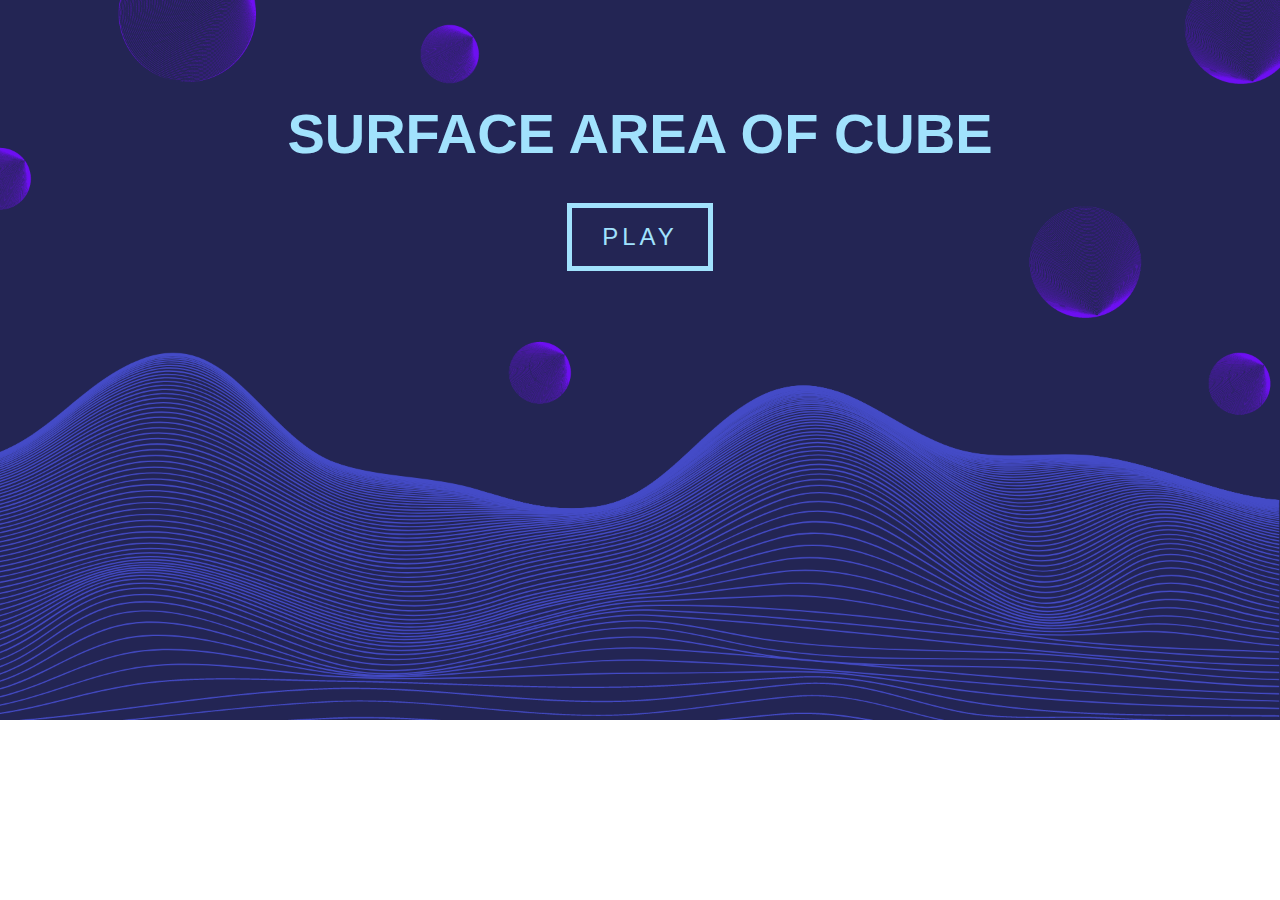
<file: index.html>
<!DOCTYPE html>
<html lang="en">
<head>
    <meta charset="UTF-8">
    <meta http-equiv="X-UA-Compatible" content="IE=edge">
    <meta name="viewport" content="width=device-width, initial-scale=1.0">
    <title>Surface Area of Cube</title>
    <link rel="stylesheet" href="./css/landing.css">
</head>
<body>
    <div class="landing">
        <h1>SURFACE AREA OF CUBE</h1>
        <a href="question.html">
            <span></span>
            <span></span>
            <span></span>
            <span></span>
            PLAY
        </a>
    </div>
</body>
</html>
</file>
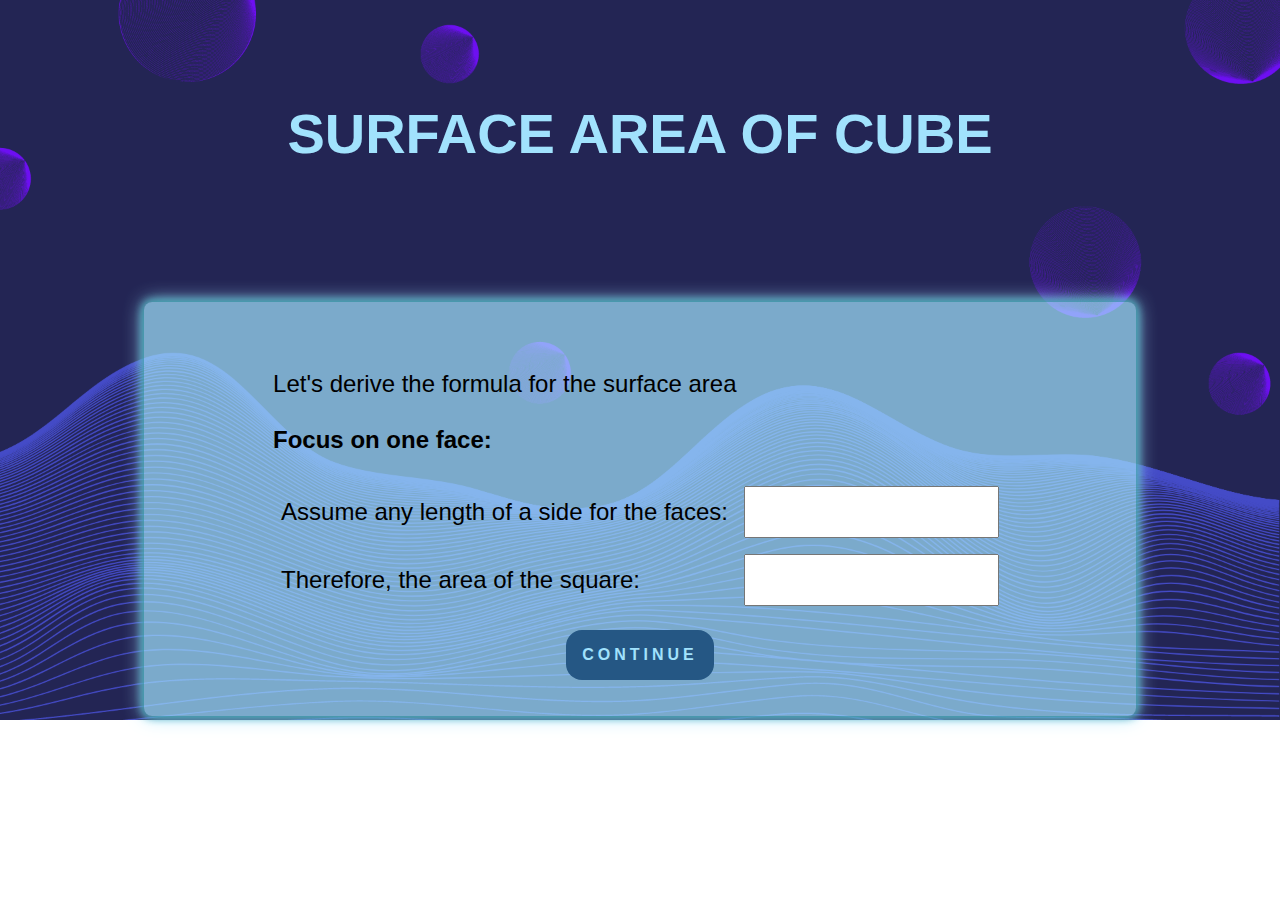
<file: activity1.html>
<!DOCTYPE html>
<html lang="en">
<head>
    <meta charset="UTF-8">
    <meta http-equiv="X-UA-Compatible" content="IE=edge">
    <meta name="viewport" content="width=device-width, initial-scale=1.0">
    <title>Surface Area of Cube</title>
    <link rel="stylesheet" href="./css/landing.css">
    <style>
        table {
          font-family: arial, sans-serif;
          border-collapse: collapse;
          width: 80%;
        }
        
        td, th {
          border: 0px;
          text-align: left;
          padding: 8px;
        }
        </style>
</head>
<body>
    <div class="landing">
        <h1>SURFACE AREA OF CUBE</h1>
        <div class="popup" id="activityBox" style="display: flex; width:75%;">
            <!-- <div class="character">
                <img src="./images/character.png" alt="">
            </div> -->
            <div id="instruct" style="width: fit-content;">
                <p class="instruct_p"><br>Let's derive the formula for the surface area<br><br><b>Focus on one face:</b><br>
                </p>
                <table class="instruct_p">
                    <tr>
                      <td>Assume any length of a side for the faces:</td>
                      <td><input class="derivationTA" type="text" id="sideValue"></td>
                    </tr>
                    <tr>
                      <td>Therefore, the area of the square:</td>
                      <td><input class="derivationTA" type="text" id="area"></td>
                    </tr>
                  </table>
                <p class="instruct_p" id="areaFormula" style="display: none;">
                    Area entered is wrong!<br>
                    Area = side*side
                </p>
                <a href="derivation.html">
                    <span></span>
                    <span></span>
                    <span></span>
                    <span></span>
                    Continue
                </a>
            </div>
        </div>
    </div>
</body>
<script>
    function storeAndRedirect() {
        var inputValue = document.getElementById('sideValue').value;
        var squaredValue = parseFloat(inputValue) * parseFloat(inputValue);
        localStorage.setItem('squaredValue', squaredValue);
        localStorage.setItem('sideValue', inputValue)
        console.log('Squared value stored in local storage:', squaredValue); // Add this line to log the squared value
        location.href = "derivation.html";
    } 
    function checkarea() {
        var areaValue = parseFloat(area.value); // Parse the value to a number
        var sideInput = parseFloat(sideValue.value); // Parse the value to a number
        
        if (!isNaN(areaValue) && areaValue === sideInput * sideInput) {
            location.href = "derivation.html";
            storeAndRedirect();
        } else {
            document.getElementById('areaFormula').style.display = 'flex';
        }
    }
    area.addEventListener("input", checkarea);
</script>
</html>
</file>
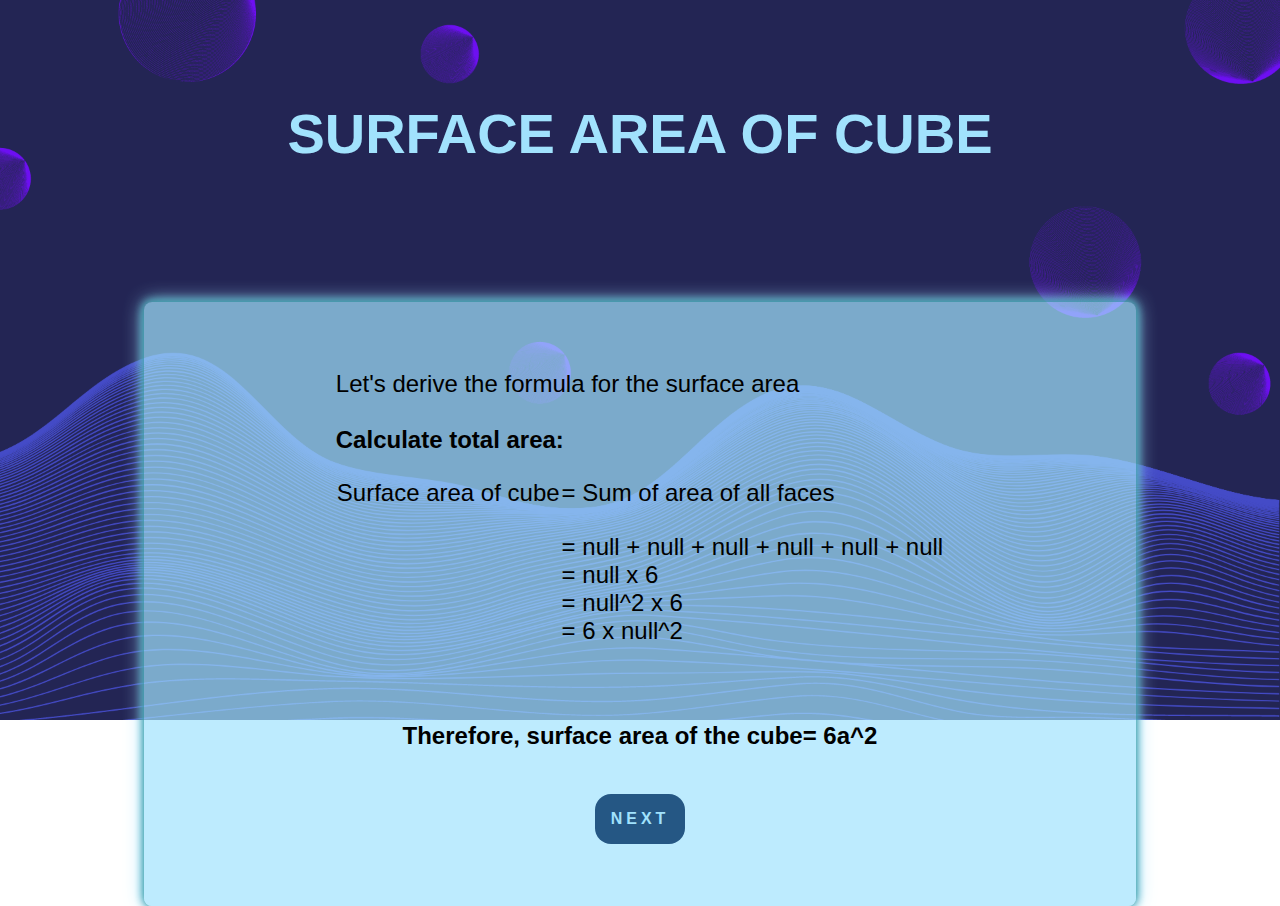
<file: activity2.html>
<!DOCTYPE html>
<html lang="en">
<head>
    <meta charset="UTF-8">
    <meta http-equiv="X-UA-Compatible" content="IE=edge">
    <meta name="viewport" content="width=device-width, initial-scale=1.0">
    <title>Surface Area of Cube</title>
    <link rel="stylesheet" href="./css/landing.css">
    <style>
        table {
          font-family: arial, sans-serif;
          border-collapse: collapse;
          width: 80%;
        }
        
        td, th {
          border: 0px;
          text-align: left;
        }
        </style>
</head>
<body>
    <div class="landing">
        <h1>SURFACE AREA OF CUBE</h1>
        <div class="popup" id="activityBox" style="display: flex; width:75%;">
            <!-- <div class="character">
                <img src="./images/character.png" alt="">
            </div> -->
            <div id="instruct" style="width: fit-content;">
                <p class="instruct_p"><br>Let's derive the formula for the surface area<br><br>
                    <b>Calculate total area:</b>
                    <!-- <br>Surface area of cube = Sum of area of all faces<br> -->
                </p>   
                <table class="instruct_p">
                    <tr>
                      <td>Surface area of cube</td>
                      <td>= Sum of area of all faces</td>
                    </tr>
                    <tr>
                      <td></td>
                      <td><p id="instructions"></p></td>
                    </tr>
                  </table>   
                <p class="instructConclusion instruct_p" id="Conclusion" style="text-align: center; font-weight:bold"></p>         
            </div>
        </div>
    </div>
</body>
<script>
    window.onload = function () {
    var squaredValue = localStorage.getItem('squaredValue');
    var sideValue = localStorage.getItem('sideValue');
    if (squaredValue) {
        var faceCubes = document.querySelectorAll('.num');
        faceCubes.forEach(function (element) {
            var squaredDiv = document.createElement('div');
            squaredDiv.textContent = squaredValue;
            element.appendChild(squaredDiv);
        });
    }
    var popup = document.querySelector('#instructions');
    var para = document.createElement('div');
    para.innerHTML="= "+squaredValue+" + "+squaredValue+" + "+squaredValue+" + "+squaredValue+" + "+squaredValue+" + "+squaredValue + "<br> = " + squaredValue +" x 6 "+ "<br> = "+ sideValue+"^2 x 6 "+"<br>= 6 x "+sideValue+"^2<br><br>";
    para.classList.add('instruct_p');
    popup.appendChild(para);
    var x = document.querySelector('#Conclusion');
    var y = document.createElement('div');
    y.innerHTML="Therefore, surface area of the cube= 6a^2 "+ '<br><br><a href="conclude.html">Next</a>';
    y.classList.add('instructConclusion');
    x.appendChild(y);
    localStorage.removeItem('squaredValue'); 
    localStorage.removeItem('sideValue');
};
</script>
</html>
</file>
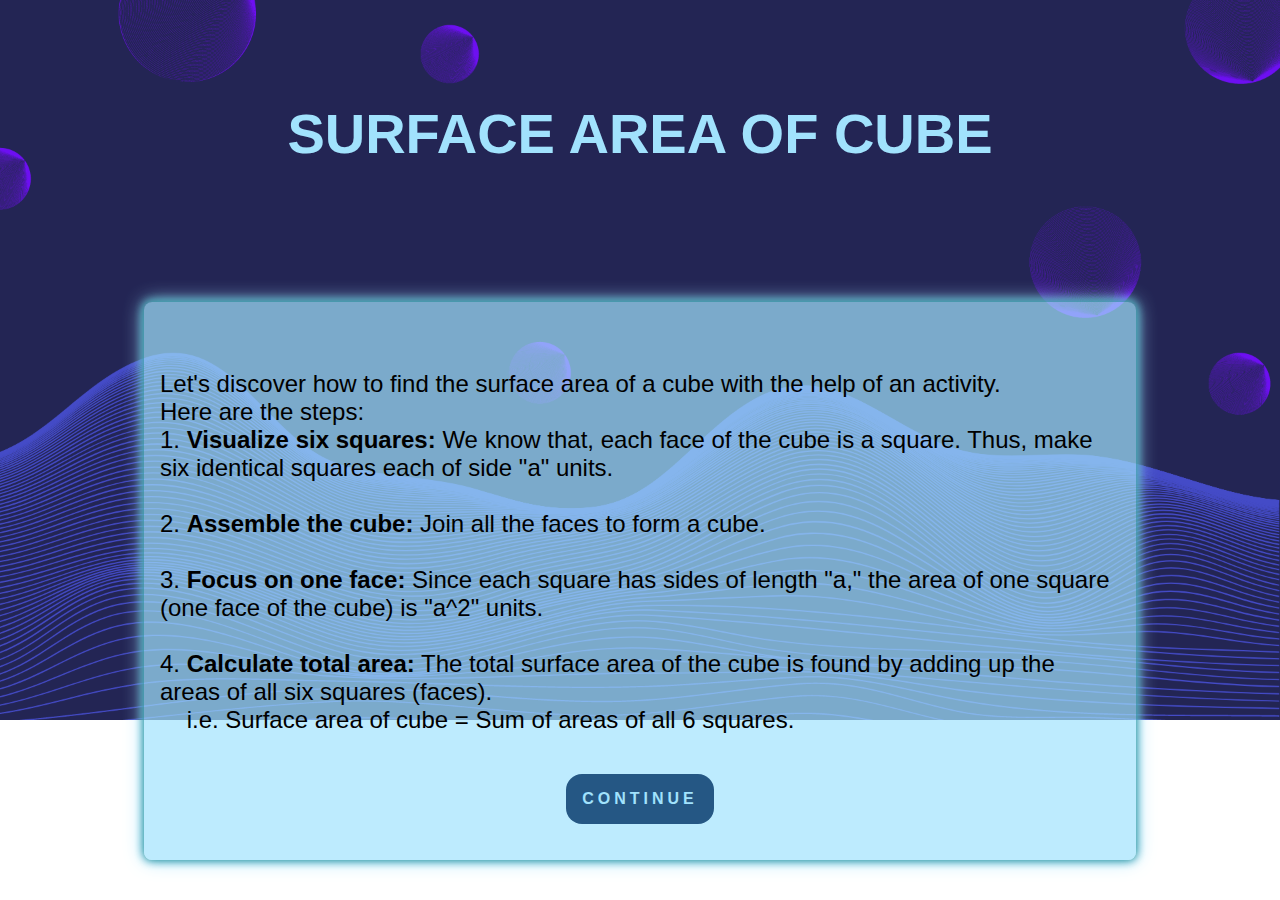
<file: activityInfo.html>
<!DOCTYPE html>
<html lang="en">
<head>
    <meta charset="UTF-8">
    <meta http-equiv="X-UA-Compatible" content="IE=edge">
    <meta name="viewport" content="width=device-width, initial-scale=1.0">
    <title>Welcome</title>
    <link rel="stylesheet" href="./css/landing.css">
</head>
<body>
    <div class="landing">
        <h1>SURFACE AREA OF CUBE</h1>
        <div class="popup" id="activityBox" style="display: flex; width:75%;">
            <!-- <div class="character">
                <img src="./images/character.png" alt="">
            </div> -->
            <div id="instruct" style="width: fit-content;">
                <p class="instruct_p"><br>
Let's discover how to find the surface area of a cube with the help of an activity.<br> Here are the steps:<br>
1. <b>Visualize six squares: </b>We know that, each face of the cube is a square. Thus, make six identical squares each of side "a" units.<br><br>
2. <b>Assemble the cube: </b>Join all the faces to form a cube.<br><br>
3. <b>Focus on one face:</b> Since each square has sides of length "a," the area of one square (one face of the cube) is "a^2" units. <br><br>
4. <b>Calculate total area:</b> The total surface area of the cube is found by adding up the areas of all six squares (faces). 
<br>&nbsp &nbsp i.e. Surface area of cube = Sum of areas of all 6 squares.
                     </p>
                <a href="drag.html">
                    <span></span>
                    <span></span>
                    <span></span>
                    <span></span>
                    Continue
                </a>
            </div>
        </div>
    </div>
</body>
</html>
</file>
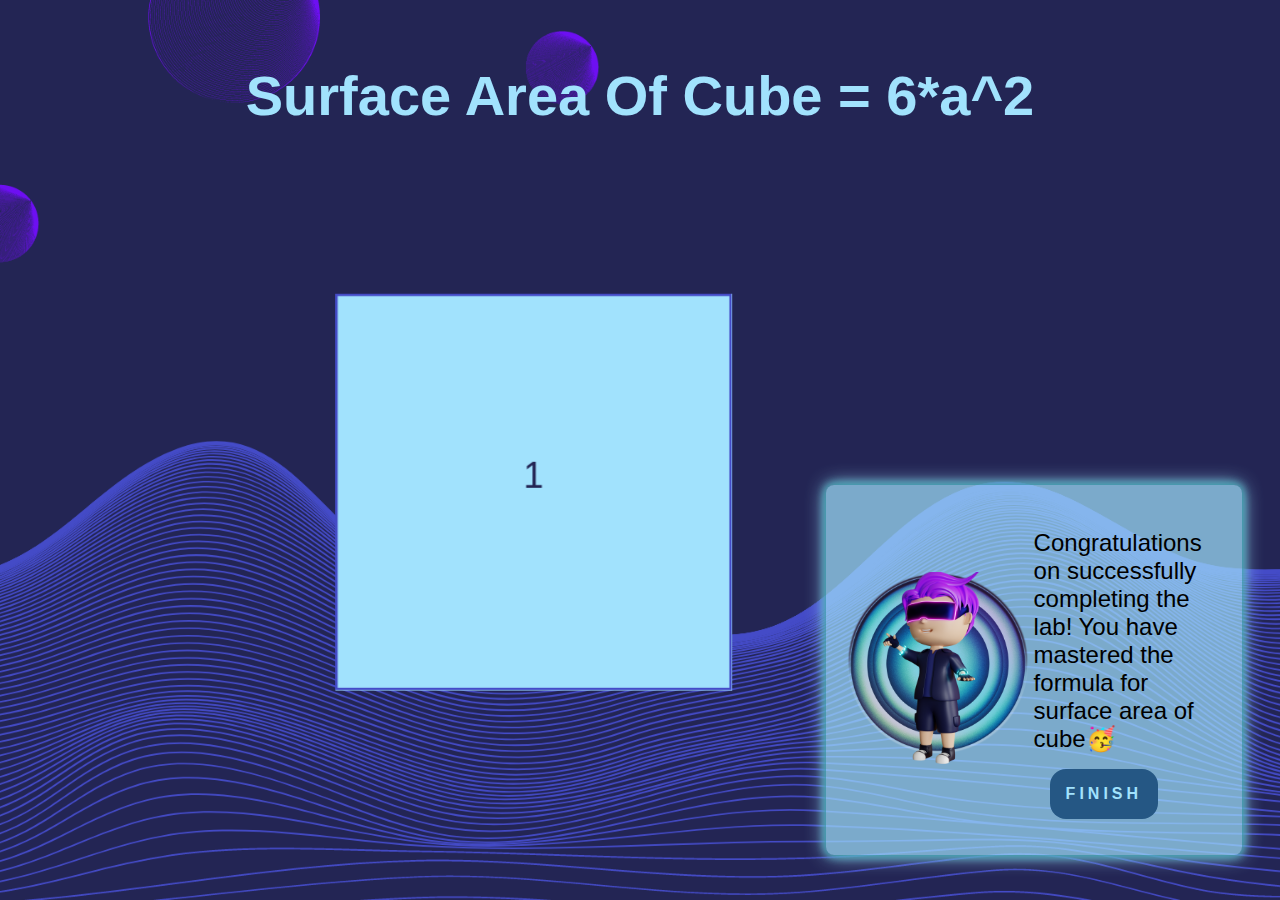
<file: conclude.html>
<!DOCTYPE html>
<html lang="en">
<head>
    <meta charset="UTF-8">
    <meta name="viewport" content="width=device-width, initial-scale=1.0">
    <link rel="stylesheet" href="./css/styles.css">
    <link rel="stylesheet" href="./css/landing.css">
    <link rel="stylesheet" href="./css/cube.css">
    <title>Surface Area of Cube</title>
</head>
<body>
    <div class="conclude">
        <h1>Surface Area Of Cube = 6*a^2</h1>
    </div>
    <div class="popup" id="derivation_box" style="display: flex;">
        <div class="character">
            <img src="./images/character.png" alt="">
        </div>
        <div id="instruct">
            <p class="instruct_p"><br>Congratulations on successfully completing the lab! You have mastered the formula for surface area of cube🥳<br></p>
            <a href="index.html">Finish</a>
        </div> 
    </div>
    <div class="container">
        <div class="box">
            <div class="card" id="front">1</div>
            <div class="card" id="back">2</div>
            <div class="card" id="left">3</div>
            <div class="card" id="right">4</div>
            <div class="card" id="top">5</div>
            <div class="card" id="bottom">6</div>
        </div>
    </div>
    
    <script src="script.js"></script>
</body>
</html>
</file>
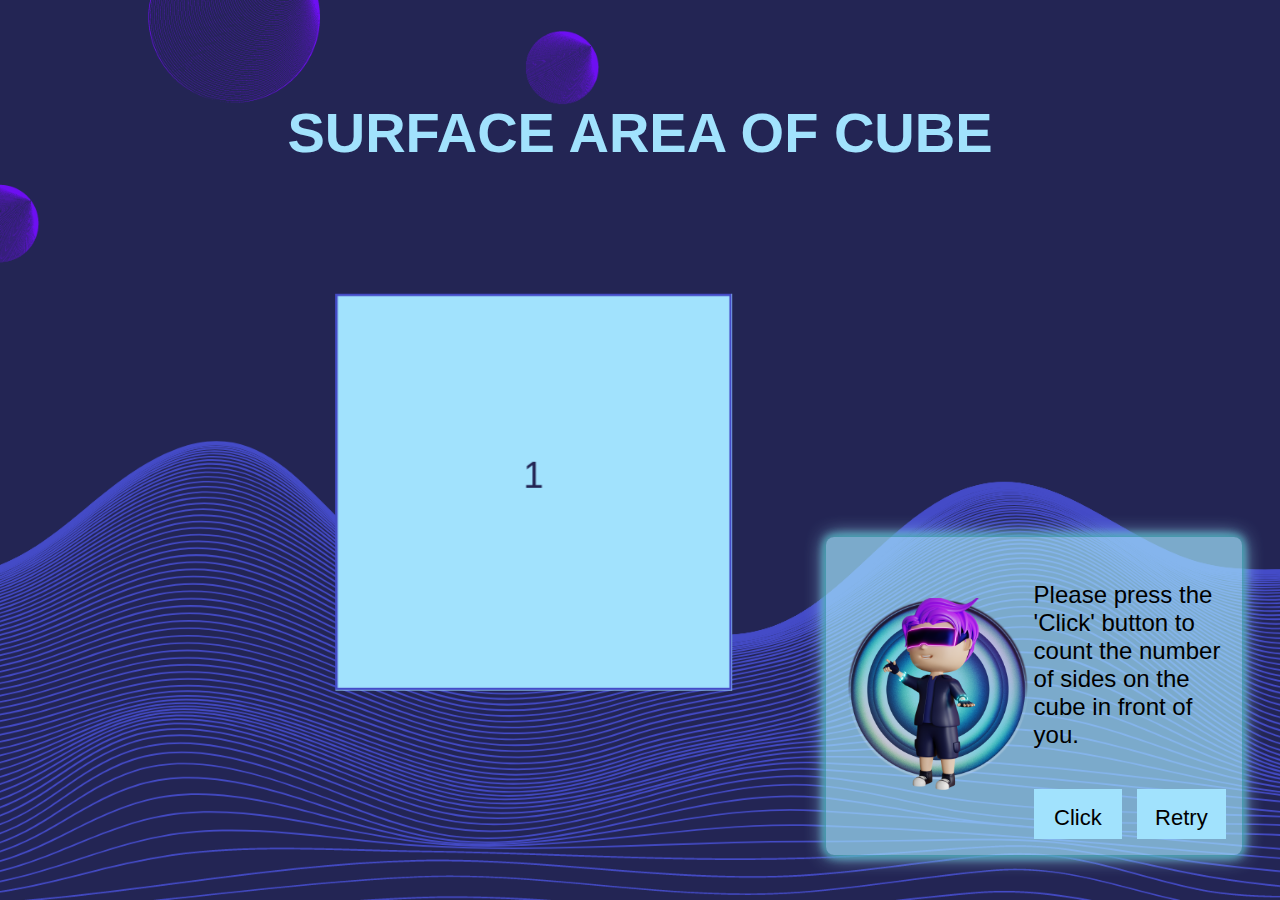
<file: cube.html>
<!DOCTYPE html>
<html lang="en">
<head>
    <meta charset="UTF-8">
    <meta http-equiv="X-UA-Compatible" content="IE=edge">
    <meta name="viewport" content="width=device-width, initial-scale=1.0">
    <title>Surface Area of Cube</title>
    <link rel="stylesheet" href="./css/styles.css">
    <link rel="stylesheet" href="./css/landing.css">
    <link rel="stylesheet" href="./css/cube.css">
</head>
<body>
    <div class="conclude">
        <h1>SURFACE AREA OF CUBE</h1>
    </div>
    <div class="container">
        <div class="box">
            <div class="card" id="front">1</div>
            <div class="card" id="back">2</div>
            <div class="card" id="left">3</div>
            <div class="card" id="right">4</div>
            <div class="card" id="top">5</div>
            <div class="card" id="bottom">6</div>
        </div>
    </div>
    <div class="popup" id="cube_count">
        <div class="character">
            <img src="./images/character.png" alt="">
        </div>
        <div id="instruct">
            <p class="instruct_p"><br>Please press the 'Click' button to count the number of sides on the cube in front of you.<br></p>
            <!-- <p class="instruct_p"><br>Count the number of sides</p> -->
            <div class="button-container">
                <input type="button" value="Click" id="clickButton" style="font-weight: 300;">
                <input type="button" value="Retry" id="retry" style="font-weight: 300;">
            </div>
        </div>
    </div>
</body>
<script>
    document.getElementById("retry").onclick = function(){
        location.href = "question.html";
    }

    const clickButton = document.getElementById("clickButton");
    const box = document.querySelector(".box");
    clickButton.addEventListener("click", () => {
        box.classList.toggle("animateBox");
    });
</script>
</html>
</file>
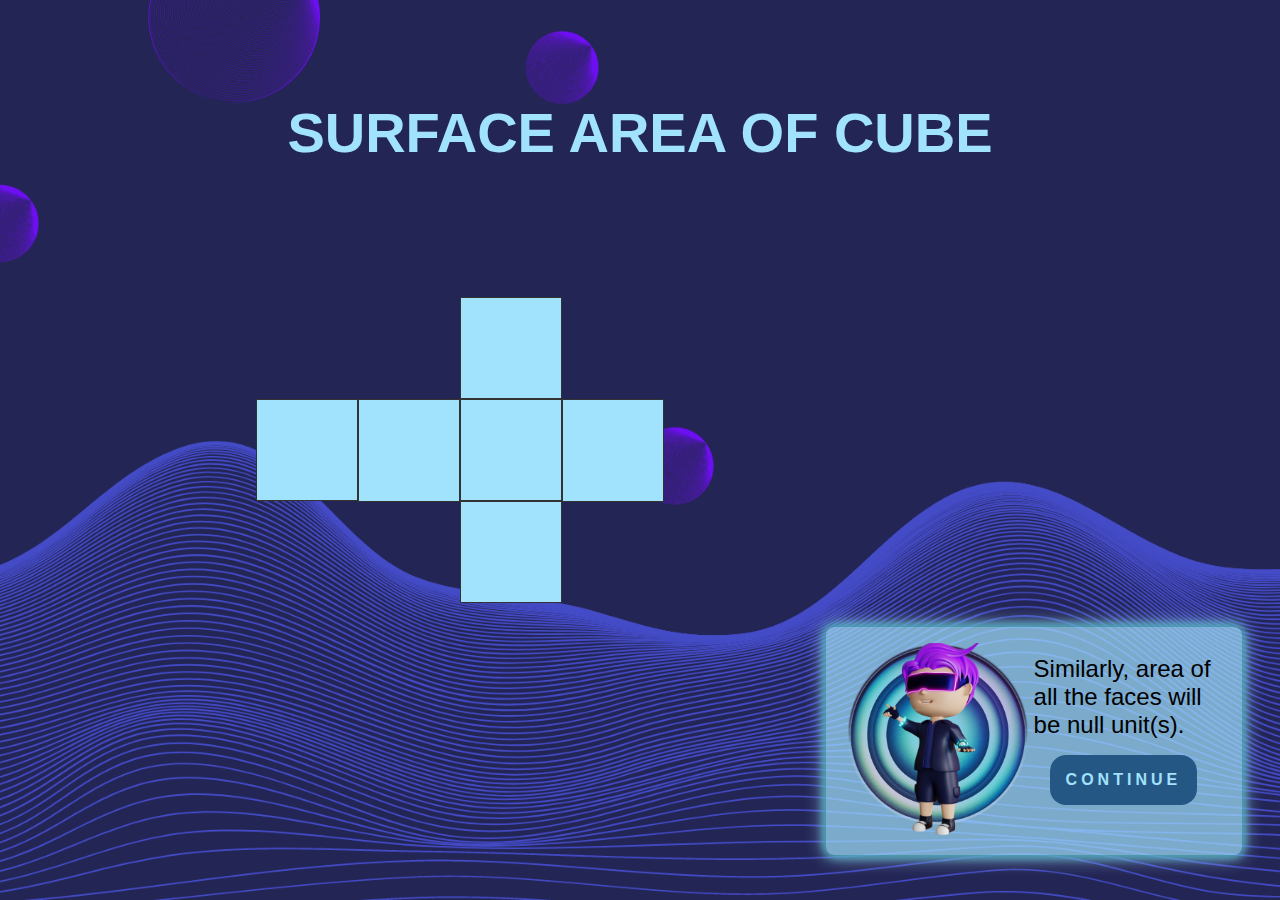
<file: derivation.html>
<!DOCTYPE html>
<html lang="en">
<head>
    <meta charset="UTF-8">
    <meta name="viewport" content="width=device-width, initial-scale=1.0">
    <link rel="stylesheet" href="./css/styles.css">
    <link rel="stylesheet" href="./css/landing.css">
    <link rel="stylesheet" href="./css/cube.css">
    <title>Surface Area of Cube</title>
</head>
<body>
    <div class="conclude">
        <h1>SURFACE AREA OF CUBE</h1>
    </div>
    <div class="popup" id="derivation_box" style="display: flex;">
        <div class="character">
            <img src="./images/character.png" alt="">
        </div>
        <div id="instruct">
            <!-- <p class="instruct_p"><br>Surface area of cube = sum of area of all faces<br></p> -->
            <!-- <p class="instruct_p">Therefore, surface area of the cube= a2 * 6</p> -->
        </div>
        
    </div>
    <div class="container">
        <table class="cardboard">
            <tr>
                <td></td>
                <td></td>
                <td class="face cardboard-face num" id="top-drop"></td>
                <td></td>
            </tr>
            <tr>
                <td class="face cardboard-face num" id="left-drop"></td>
                <td class="dropped-face num" id="middle-drop"></td>
                <td class="face cardboard-face num" id="right-drop"></td>
                <td class="dropped-face num" id="bottom-drop"></td>
            </tr>
            <tr>
                <td></td>
                <td></td>
                <td class="face cardboard-face num" id="center-drop"></td>
                <td></td>
            </tr>
        </table>
    </div>
    
    <script src="script.js"></script>
</body>
</html>

<script>
    window.onload = function () {
    function storeAndRedirect() {
        var squaredValue = localStorage.getItem('squaredValue');
        var sideValue = localStorage.getItem('sideValue');
        localStorage.setItem('squaredValue', squaredValue);
        localStorage.setItem('sideValue', inputValue)
        console.log('Squared value stored in local storage:', squaredValue); // Add this line to log the squared value
        location.href = "activity2.html";
    } 
    var squaredValue = localStorage.getItem('squaredValue');
    var sideValue = localStorage.getItem('sideValue');
    if (squaredValue) {
        var faceCubes = document.querySelectorAll('.num');
        faceCubes.forEach(function (element) {
            var squaredDiv = document.createElement('div');
            squaredDiv.textContent = squaredValue;
            element.appendChild(squaredDiv);
        });
    }
    var popup = document.querySelector('#instruct');
    var para = document.createElement('div');
    para.innerHTML="Similarly, area of all the faces will be "+squaredValue +' unit(s). <a href="activity2.html" onclick="storeAndRedirect()">Continue</a>';
    
    <!-- para.innerHTML=squaredValue+"+"+squaredValue+"+"+squaredValue+"+"+squaredValue+"+"+squaredValue+"+"+squaredValue + " = " + squaredValue +" *6 "+ " = "+ sideValue+"^2  *6 "+"<br><br>Therefore, surface area of the cube= a^2 * 6"+ '<br><br><a href="conclude.html">Next</a>'; -->
    para.classList.add('instruct_p');
    popup.appendChild(para);
};
</script>
</file>
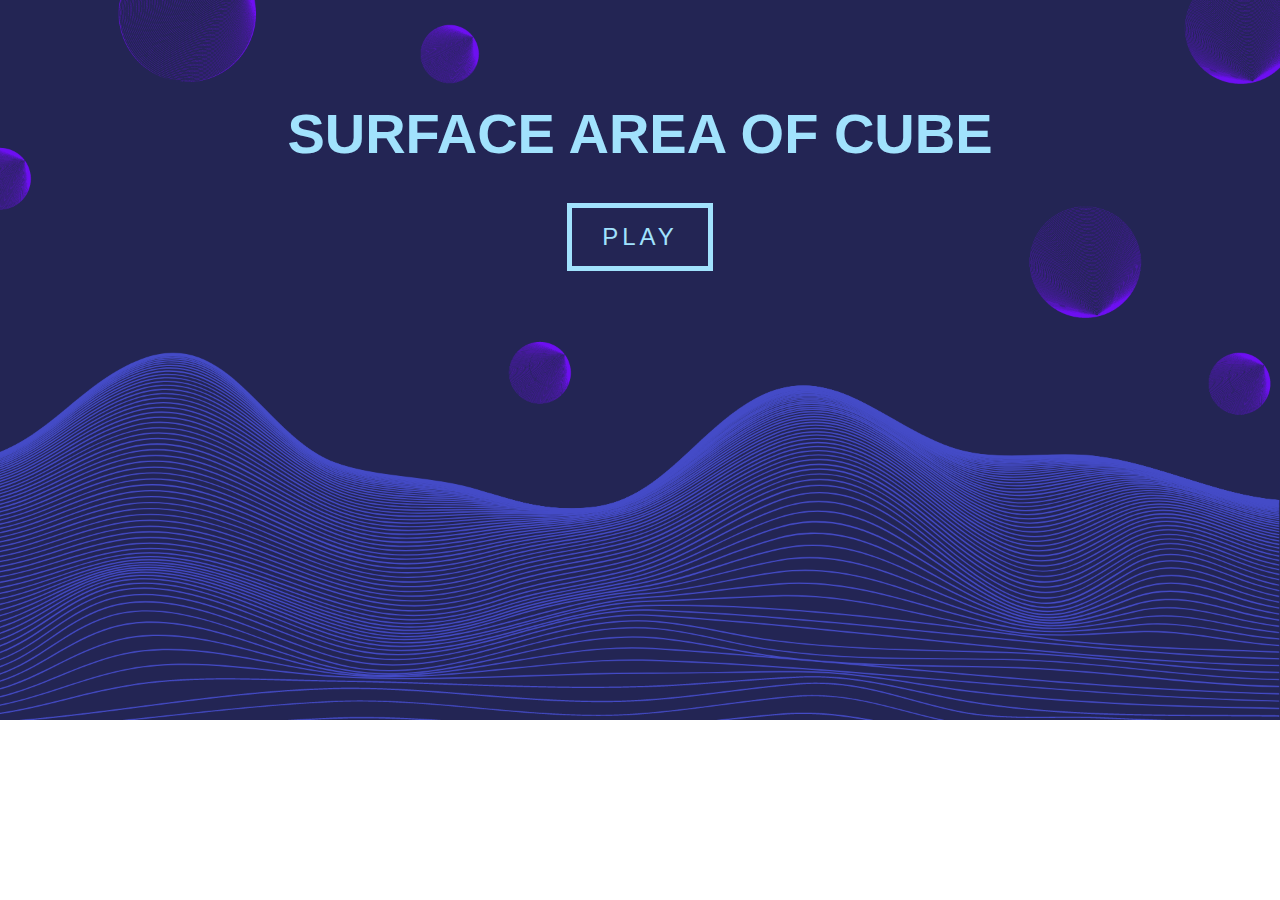
<file: landing.html>
<!DOCTYPE html>
<html lang="en">
<head>
    <meta charset="UTF-8">
    <meta http-equiv="X-UA-Compatible" content="IE=edge">
    <meta name="viewport" content="width=device-width, initial-scale=1.0">
    <title>Welcome</title>
    <link rel="stylesheet" href="./css/landing.css">
</head>
<body>
    <div class="landing">
        <h1>SURFACE AREA OF CUBE</h1>
        <a href="question.html">
            <span></span>
            <span></span>
            <span></span>
            <span></span>
            PLAY
        </a>
    </div>
</body>
</html>
</file>
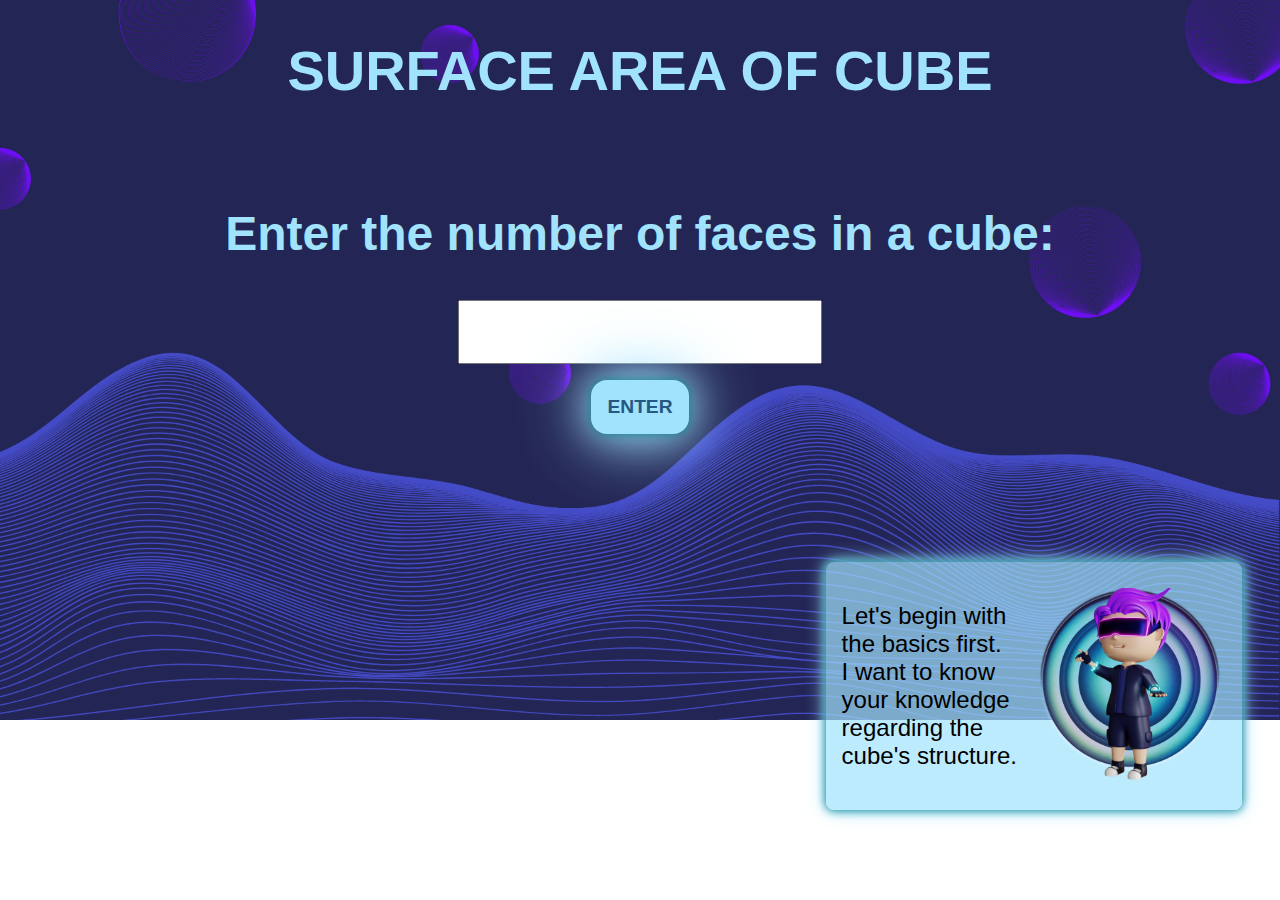
<file: question.html>
<!DOCTYPE html>
<html lang="en">
<head>
    <meta charset="UTF-8">
    <meta http-equiv="X-UA-Compatible" content="IE=edge">
    <meta name="viewport" content="width=device-width, initial-scale=1.0">
    <title>Surface Area of Cube</title>
    <link rel="stylesheet" href="./css/landing.css">
</head>
<body>
    <div class="title">
        <h1>SURFACE AREA OF CUBE</h1>
    </div>
    <div class="landing" id="sides_test">
        <h2>Enter the number of faces in a cube:</h2>
        <div>
            <input type="text" id="answer">
        </div>
        <button onclick="answer()">
            ENTER
        </button>
    </div>
    <div class="landing" id="area_test" style="display: none;">
        <h2>Calculate the areas:</h2>
        <h3 style="color: aliceblue; font-size:x-large">Compute the area of squares whose side lengths are given below.</h3>
        <div style="color: aliceblue; font-size: xx-large; align-items:center">
            <span id="side1"></span>: <input type="text" id="area1"><br><br>
            <span id="side2"></span>: <input type="text" id="area2"><br><br>
            <span id="side3"></span>: <input type="text" id="area3"><br><br>
        </div>
        <button onclick="checkarea()" id="enterButton">
            ENTER
        </button>
    </div>

    <div class="popup" id="popup" style="display: flex;">
        <div id="instruct">
            <p id="instruct_p">Let's begin with the basics first.<br>I want to know your knowledge regarding the cube's structure.</p>
            <a href="cube.html" id="cube" style="display: none;">
                <span></span>
                <span></span>
                <span></span>
                <span></span>
                CLICK HERE
            </a>
        </div>
        <div class="character">
            <img src="./images/character.png" alt="">
        </div>
    </div>

    <script>
        var side1, side2, side3;

        do {
            side1 = Math.floor(Math.random() * 10) + 1;
            side2 = Math.floor(Math.random() * 10) + 1;
            side3 = Math.floor(Math.random() * 10) + 1;
        } while (side1 === side2 || side1 === side3 || side2 === side3);


        document.getElementById("side1").innerText = side1;
        document.getElementById("side2").innerText = side2;
        document.getElementById("side3").innerText = side3;

        function answer(){
            document.getElementById("popup")
            let answer = document.getElementById("answer").value;
            if(answer == 6){
                document.getElementById("sides_test").style.display="none";
                document.getElementById("area_test").style.display="flex";
                document.getElementById("instruct_p").textContent="Now, demonstrate your understanding for the area of square formula. These are length of sides of 3 different squares, enter their respective areas.";
            }
            else{
                document.getElementById("cube").style.display="flex";
                document.getElementById("instruct_p").textContent="That's not the correct answer. To learn more about cubes, click the button below.";
            }
        }

        function checkarea() {
            var area1 = document.getElementById("area1").value;
            var area2 = document.getElementById("area2").value;
            var area3 = document.getElementById("area3").value;

            if (area1 == (side1 * side1) && area2 == (side2 * side2) && area3 == (side3 * side3)) {
                document.getElementById("popup").style.display = "flex";
                document.getElementById("instruct_p").innerText = "Great work! You've got the areas right, and you're all set with the basics. Keep up the fantastic learning!";
                document.getElementById("enterButton").style.display = "none";
                document.getElementById("cube").href = "activityInfo.html";
                document.getElementById("cube").style.display="flex";
            } else {
                document.getElementById('popup').style.display = 'flex';
                document.getElementById("instruct_p").innerText = "Going wrong somewhere? Remember, finding the area of a square on each side of the cube is as easy as multiplying the length of one side by itself - that's the key to solving it!";
                document.getElementById("cube").style.display="none";
            }
        }
    </script>
</body>
</html>
</file>
<file: css/landing.css>
body{
    background-image: url('../images/landing_bg1.png');
    background-repeat: no-repeat;
    background-size: cover;
    font-family:'Gill Sans', 'Gill Sans MT', Calibri, 'Trebuchet MS', sans-serif;
}

.landing{
    font-family:'Gill Sans', 'Gill Sans MT', Calibri, 'Trebuchet MS', sans-serif;
    text-align: center;
    display: flex;
    align-items: center;
    justify-content: center;
    flex-direction: column;
    margin-top: 5%;
}

.landing h1{
    font-size: 3.5rem;
    font-weight: bolder;
    color: #a1e2fd;
}

.conclude{
    font-family:'Gill Sans', 'Gill Sans MT', Calibri, 'Trebuchet MS', sans-serif;
    text-align: center;
    /* display: flex;
    align-items: flex-start;
    justify-content: center;
    flex-direction: column;
    margin-top: 5%;
    height: 100vh; */
    margin-bottom: 90%;
}

.title h1, .conclude h1{
    font-family:'Gill Sans', 'Gill Sans MT', Calibri, 'Trebuchet MS', sans-serif;
    text-align: center;
    font-size: 3.5rem;
    font-weight: bolder;
    color: #a1e2fd;
}

.landing h2{
    font-size: 3rem;
    font-weight: bolder;
    color: #a1e2fd;
}

input{
    padding: 1rem;
    font-size: 1.5rem;
    text-align: center;
    font-weight: bold;
}

.derivationTA{
    /* padding: 1rem; */
    font-size: 1rem;
    text-align: center;
    font-weight: bold;
    position: relative;
    /* z-index: 1; */
    height: 1rem;
}

.landing button{
    padding: 1rem;
    margin: 1rem;
    border-radius: 1rem;
    cursor: pointer;
    font-weight: bold;
    color: #255784;
    background: #a1e2fd;
    box-shadow: 0 0 10px #0f8088, 0 0 40px #a1e2fd, 0 0 80px #a1e2fd;
    transition-delay: 1s;
    border: 0px;
    font-size: 1.2rem;
}

a {
    position: relative;
    display: inline-block;
    padding: 15px 30px;
    color: #a1e2fd;
    text-transform: uppercase;
    letter-spacing: 4px;
    text-decoration: none;
    font-size: 24px;
    overflow: hidden;
    transition: 0.2s;
    border: 5px solid #a1e2fd;
}

a:hover {
    color: #255784;
    background: #a1e2fd;
    box-shadow: 0 0 10px #0f8088, 0 0 40px #a1e2fd, 0 0 80px #a1e2fd;
    transition-delay: 1s;
    border: 0px;
}

a span {
    position: absolute;
    display: block;
}

a span:nth-child(1) {
    top: 0;
    left: -100%;
    width: 100%;
    height: 2px;
    background: linear-gradient(90deg, transparent, #a1e2fd);
}



a:hover span:nth-child(1) {
    left: 100%;
    transition: 1s;
}


a span:nth-child(3) {
    bottom: 0;
    right: -100%;
    width: 100%;
    height: 2px;
    background: linear-gradient(270deg, transparent, #a1e2fd);
}

a:hover span:nth-child(3) {
    right: 100%;
    transition: 1s;
    transition-delay: 0.5s;
}

a span:nth-child(2) {
    top: -100%;
    right: 0;
    width: 2px;
    height: 100%;
    background: linear-gradient(180deg, transparent, #a1e2fd);
}

a:hover span:nth-child(2) {
    top: 100%;
    transition: 1s;
    transition-delay: 0.25s;
}

a span:nth-child(4) {
    bottom: -100%;
    left: 0;
    width: 2px;
    height: 100%;
    background: linear-gradient(360deg, transparent, #a1e2fd);
}

a:hover span:nth-child(4) {
    bottom: 100%;
    transition: 1s;
    transition-delay: 0.75s;
}

.popup {
    padding: 1rem; /* Reduce padding */
    border-radius: 0.5rem; /* Reduce border-radius */
    background: rgba(161, 226, 253, 0.7);
    box-shadow: 0 0 10px #0f8088, 0 0 10px #a1e2fd, 0 0 20px #a1e2fd;
    border: 0px;
    display: flex;
    align-items: center;
    justify-content: center;
    width: 30%;
    height: fit-content;
    margin-top: 2rem;
    position: absolute;
    display:none;
}

#popup{
    margin: 0 0 0 50rem;
    right: 3%;
    bottom: 10%;
}

.instruct_p, #instruct_p{
    width: 100%;
    font-weight: 500;
    font-size: x-large;
    text-align: left;
}

.popup .character{
    text-align: right;
    width: 50%;
}

.popup .character img{
    width: 100%;
    right:0px;
    text-align: right;
}

#instruct{
    width:50%;
}

.Instruct{
    position: relative;
}

#instruct a{
    padding: 1rem;
    margin: 1rem;
    border-radius: 1rem;
    cursor: pointer;
    font-weight: bold;
    color: #a1e2fd;
    background: #255784;
    transition-delay: 1s;
    border: 0px;
    font-size: 1rem;
}

#derivation_box{
    right: 3%;
    bottom: 5%;
    /* margin: 0 50rem 25rem 0;     */
}

#activityBox{
    bottom: 50%;
    top: 30%;
}

#before_derivation_box{
    right: 3%;
    /* top: 5%; */
    bottom: 10%;
    /* margin: 0 50rem 25rem 0;    */
    display: flex; 
}
#cube_count{
    right: 3%;
    bottom: 5%;
    /* margin: 0 50rem 25rem 0;    */
    display: flex; 
}

.line{
    position: relative;
    width: 100%;
    /* border-right: 2px solid white; */
    /* white-space: nowrap; */
    overflow: hidden;
    transform: translateY(-50%);
    font-size: 1.45rem;
    margin:0;
    margin-top: 2rem;
    /* color: #f0e969; */
  }

  .anim-typewriter{
  animation: typewriter 10s steps(40) 1s 1 normal both
  blinkTextCursor 500ms steps(40) infinite normal;

}

@keyframes typewriter{
    from{
        width: 0;
    }
    to{
        width: 100%;
    }
  }
  
  @keyframes blinkTextCursor{
    from{
        border-right-color: rgba(255, 255, 255, 1);
    }
    to{
        border-right-color: transparent;
    }
  }
</file>
<file: css/styles.css>
body, html{
    height: 100%;
    margin: 0;
    display: flex;
    justify-content: center;
    align-items: center;
    font-family: 'Gill Sans', 'Gill Sans MT', Calibri, 'Trebuchet MS', sans-serif;
}

.container {
    display: flex;
    align-items: center;
    justify-content: left;
    gap: 20px;
    width: 60%;
}

.cardboard {
    border-collapse: collapse;
    background-color: transparent; 
    border: none;
}

.cardboard td {
    width: 100px;
    height: 100px;
    text-align: center;
    vertical-align: middle;
    position: relative;
}

.face-cubes {
    display: flex;
    flex-direction: column;
    gap: 10px;
}

.face {
    width: 100px;
    height: 100px;
    background-color: #a1e2fd; 
    border: 1px solid #333;
    display: flex;
    justify-content: center;
    align-items: center;
    font-size: 24px;
    cursor: pointer;
}

.dropped-face{
    width: 100px;
    height: 100px;
    background-color: #a1e2fd; 
    border: 1px solid #333;
    justify-content: center;
    align-items: center;
    font-size: 24px;
    cursor: pointer;
}

.drop-area {
    background-color: rgba(255, 255, 255, 0.4); 
    border: 2px dashed white; 
    cursor: pointer;
}

.drop-area.filled {
    background-color: #a1e2fd;
    border: none;
}

@keyframes rotateCube {
    0% {
        transform: rotateX(0deg) rotateY(0deg);
    }
    100% {
        transform: rotateX(360deg) rotateY(360deg);
    }
}
</file>
<file: css/cube.css>
*{
    margin: 0px;
    padding: 0px;
    font-family: 'Gill Sans', 'Gill Sans MT', Calibri, 'Trebuchet MS', sans-serif;
}

body{
    height: 100vh;
    background-image: url(../images/landing_bg1.png);
}

.container{
    height: 60vh;
    width: 40vw;
    position: absolute;
    top: 50vh;
    left: 40vw;
    transform: translate(-50%, -50%);
    perspective: 1500px;
}

@keyframes animate{
    0%{
        transform: rotateX(45deg) rotateY(-45deg);
    }
    25%{
        transform: rotateX(-45deg) rotateY(-45deg);
    }
    50%{
        transform: rotateX(45deg) rotateY(45deg);
    }
    75%{
        transform: rotateX(45deg) rotateY(-45deg);
    }
    100%{
        transform: rotateX(45deg) rotateY(-45deg);
    }
}


.box{
    height: 350px;
    width: 350px;
    position: absolute;
    top: 100px;
    left: 100px;
    /* transform: rotate(-90deg); */
    transform-style: preserve-3d;
    animation: animate 10s infinite;
    margin-top: 2rem;
}
.cubeFormation{
    height: 350px;
    width: 350px;
    position: absolute;
    top: 30px;
    left: 100px;
    margin-top: 2rem;
}

.card{
    height: 350px;
    width: 350px;
    text-align: center;
    padding: 140px 0px;
    color: #232554;
    background: #a1e2fd;
    border: 2px solid #444bc7;
    font-size: 32px;
    box-sizing: border-box;
    position: absolute;
    /* box-shadow: 0 0 20px #0f8088, 0 0 10px #a1e2fd, 0 0 10px #a1e2fd; */
}

#front{
    transform: translateZ(175px);
}

#back{
    transform: translateZ(-175px);
}

#left{
    right: 175px;
    transform: rotateY(-90deg);
}

#right{
    left: 175px;
    transform: rotateY(90deg);
}

#top{
    bottom: 175px;
    transform: rotateX(90deg);
}

#bottom{
    top: 175px;
    transform: rotateX(-90deg);
}

input {
    height: 50px;
    width: 100px;
    background-color: #a1e2fd;
    border: none;
    font-size: 22px;
    cursor: pointer;
    position: relative; /* Change from absolute to relative */
    top: 0; /* Remove top offset */
    left: 0; /* Remove left offset */
    margin-top: 20px; /* Adjust margin-top as needed to create space */
    z-index: 1; /* Ensure the input is below the popup content */
}

.animateBox #front {
    transform: translateZ(200px) rotateY(360deg);
}

.animateBox #back {
    transform: translateZ(-200px) rotateY(360deg);
}

.animateBox #top {
    bottom: 200px;
}

.animateBox #bottom {
    top: 200px;
}

.animateBox #left {
    right: 200px;
}

.animateBox #right {
    left: 200px;
}


.button-container {
    display: flex;
    justify-content: space-between;
    margin-top: 20px;
    gap: 15px;
}
</file>
